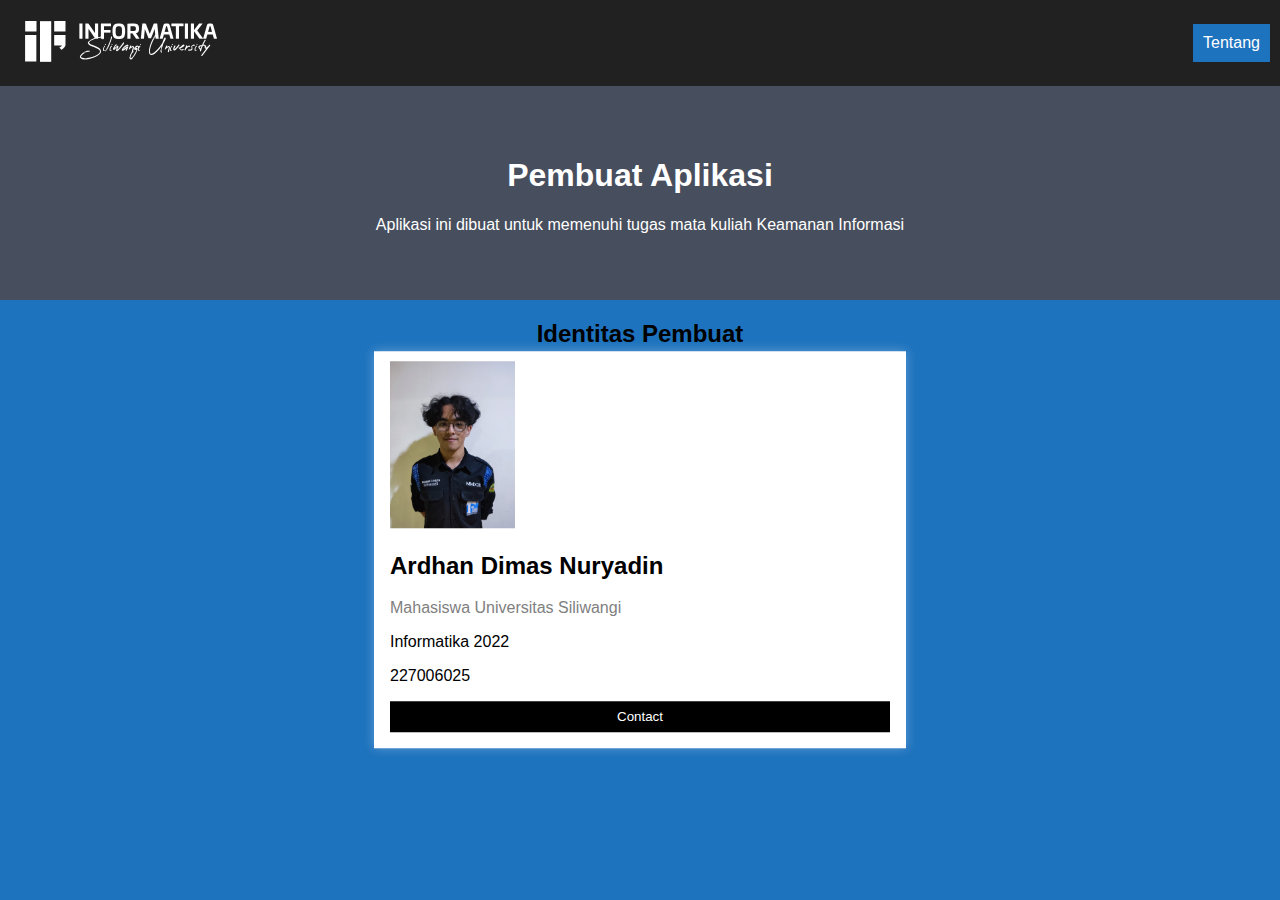
<file: about.html>
<!DOCTYPE html>
<html lang="en">
<head>
  <meta charset="UTF-8">
  <meta name="viewport" content="width=device-width, initial-scale=1.0">
  <title>Document</title>
  <link href="style.css" rel="stylesheet">
</head>
<body>

  <nav>
    <div class="navbar"> 
      <a href="/" class="logo">
        <img src="./Logo IF.png">
      </a>
      
      <ul class="menu">
        <li>
          <a href="./about.html" class="active">Tentang</a>
        </li>
      </ul>  
    </div>
  </nav>

  <div class="about-section">
    <h1>Pembuat Aplikasi</h1>
    <p>Aplikasi ini dibuat untuk memenuhi tugas mata kuliah Keamanan Informasi</p>
  </div>
  
  <h2 style="text-align:center">Identitas Pembuat</h2>
  <div class="row">
    <div class="column">
      <div class="card">
        <div class="container" style="margin-top: 100px;">
          <img src="./ImagePembuat.jpg" alt="Ardhan Dimas Nuryadin" style="width:25%; margin-top: 10px;">
          <h2>Ardhan Dimas Nuryadin</h2>
          <p class="title">Mahasiswa Universitas Siliwangi</p>
          <p>Informatika 2022</p>
          <p>227006025</p>
          <p><button class="button">Contact</button></p>
        </div>
      </div>
    </div>
  </div>
</body>
</html>
</file>
<file: style.css>
body {
	margin: 0 auto;
  padding: 0 ;
	font-family: sans-serif;
	background: #1e73be;
  height: 100vh;
}
.navbar{
	background: #212121;
	margin: 0;
  display: flex;
	justify-content: space-between;
	align-items: center;
}

.logo img {
  width: 300px; /* Sesuaikan ukuran yang diinginkan */
  height: auto; /* Agar perbandingan aspek tetap terjaga */
  padding: 20px;
}

.menu{
	margin: 0;
	display: flex;
	list-style: none;
	padding: 0;			
}
 
.menu li{
	padding-left: 0;
	margin-right: 10px;
}
 
.menu li a{
	padding:10px;
	color: white;
	text-decoration: none;
	display: inline-block;
}

.navbar a.active {
  background-color: #1e73be;
  color: white;
}

.container{
  position: absolute;
  left: 50%;
  top: 50%;
  transform: translate(-50%,-50%);
  padding: 20px 25px;
  width: 500px;

  background-color: rgba(255, 255, 255, 255);
  box-shadow: 0 0 10px rgba(255,255,255,.3);
}
.container h1{
  text-align: center;
  color: #000000;
  margin-bottom: 25px;
  text-transform: uppercase;
  border-bottom: 2px solid #000000;
}
.container label{
  text-align: left;
  color: #000000;
}
.container form input{
  width: calc(100% - 20px);
  padding: 8px 10px;
  margin-bottom: 15px;
  border: none;
  background-color: transparent;
  border-bottom: 2px solid #000000;
  color: #000000;
  font-size: 20px;
}
.container form button{
  width: 100%;
  padding: 5px;
  margin-bottom: 10px;
  border: none;
  background-color:#000000;
  font-size: 18px;
  color: #fafafa;
}

.delete-button {
  color: white;
  border: none;
  padding: 10px 20px;
  cursor: pointer;
  border-radius: 5px;
  transition: background-color 0.3s;
}

.delete-button:hover {
  background-color: red;
}

.encrypt-button,
.decrypt-button {
    background-color: #007bff;
    color: white;
    border: none;
    padding: 10px 20px;
    cursor: pointer;
    border-radius: 5px;
    transition: background-color 0.3s, color 0.3s;
}

.encrypt-button:hover,
.decrypt-button:hover {
    background-color: #fff;
    color: #007bff;
}



column {
  float: left;
  width: 33.3%;
  margin-bottom: 16px;
  padding: 0 8px;
}

.card {
  box-shadow: 0 4px 8px 0 rgba(0, 0, 0, 0.2);
  margin: 8px;
}

.about-section {
  padding: 50px;
  text-align: center;
  background-color: #474e5d;
  color: white;
}

.container {
  padding: 0 16px;
}

.container::after, .row::after {
  content: "";
  clear: both;
  display: table;
}

.title {
  color: grey;
}

.button {
  border: none;
  outline: 0;
  display: inline-block;
  padding: 8px;
  color: white;
  background-color: #000;
  text-align: center;
  cursor: pointer;
  width: 100%;
}

.button:hover {
  background-color: #555;
}

@media screen and (max-width: 650px) {
  .column {
    width: 100%;
    display: block;
  }
}
</file>
